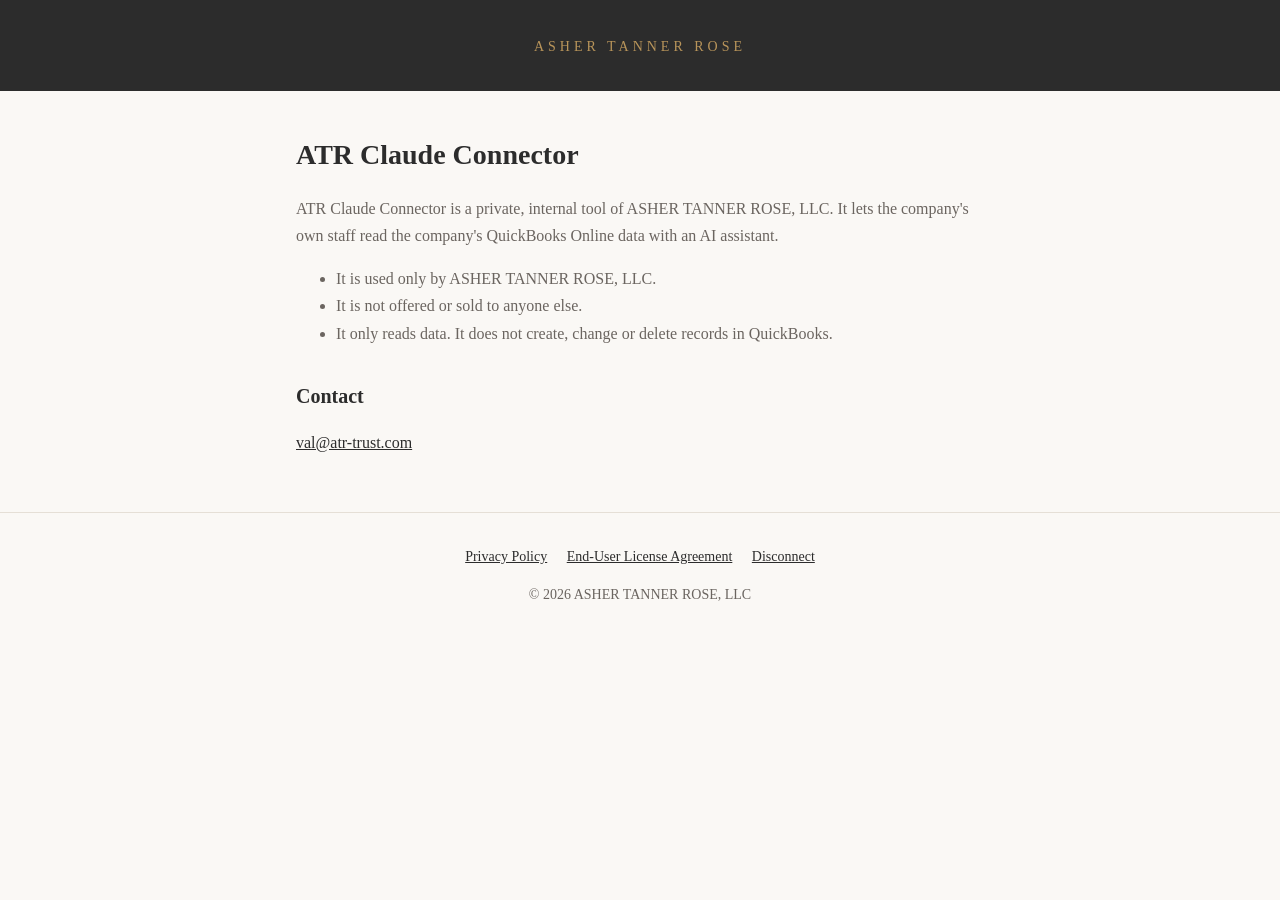
<file: index.html>
<!DOCTYPE html>
<html lang="en">
<head>
  <meta charset="UTF-8">
  <meta name="viewport" content="width=device-width, initial-scale=1.0">
  <title>Asher Tanner Rose, LLC</title>
  <link rel="stylesheet" href="style.css">
</head>
<body>
  <header><a href="index.html">Asher Tanner Rose</a></header>
  <main>
    <h1>ATR Claude Connector</h1>
    <p>ATR Claude Connector is a private, internal tool of ASHER TANNER ROSE, LLC. It lets the company's own staff read the company's QuickBooks Online data with an AI assistant.</p>
    <ul>
      <li>It is used only by ASHER TANNER ROSE, LLC.</li>
      <li>It is not offered or sold to anyone else.</li>
      <li>It only reads data. It does not create, change or delete records in QuickBooks.</li>
    </ul>
    <h2>Contact</h2>
    <p><a href="mailto:val@atr-trust.com">val@atr-trust.com</a></p>
  </main>
  <footer>
    <a href="privacy.html">Privacy Policy</a>
    <a href="eula.html">End-User License Agreement</a>
    <a href="disconnect.html">Disconnect</a>
    <p>&copy; 2026 ASHER TANNER ROSE, LLC</p>
  </footer>
</body>
</html>
</file>
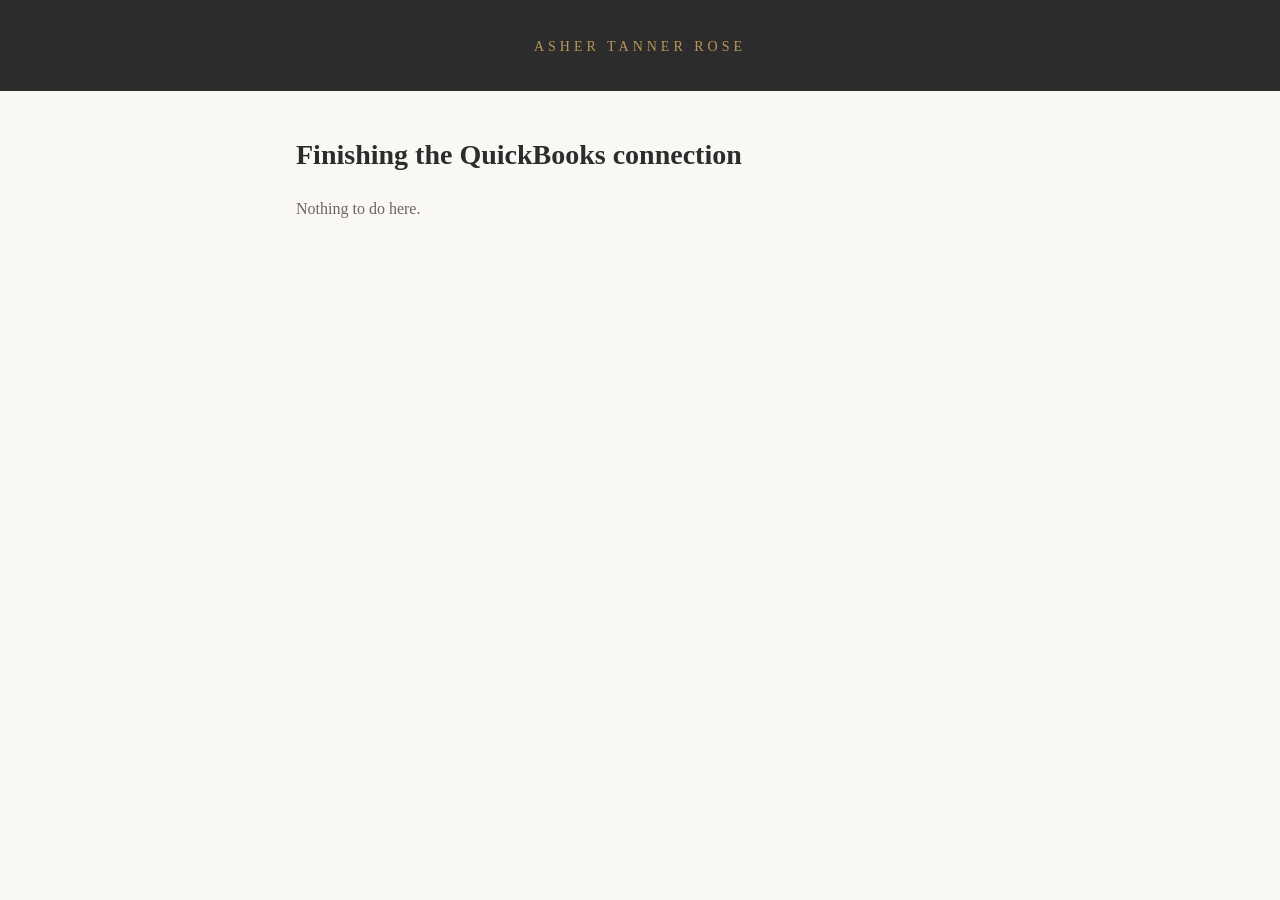
<file: callback.html>
<!DOCTYPE html>
<html lang="en">
<head>
  <meta charset="UTF-8">
  <meta name="viewport" content="width=device-width, initial-scale=1.0">
  <meta name="robots" content="noindex">
  <title>Connecting - Asher Tanner Rose, LLC</title>
  <link rel="stylesheet" href="style.css">
</head>
<body>
  <header><a href="index.html">Asher Tanner Rose</a></header>
  <main>
    <h1>Finishing the QuickBooks connection</h1>
    <p id="msg">Passing the connection to the ATR computer. Please wait.</p>
  </main>
  <script>
    // Hands the sign-in reply to the sign-in helper running on the same ATR computer.
    // Nothing is stored or sent anywhere else.
    if (location.search) {
      location.replace("http://localhost:8000/callback" + location.search);
    } else {
      document.getElementById("msg").textContent = "Nothing to do here.";
    }
  </script>
</body>
</html>
</file>
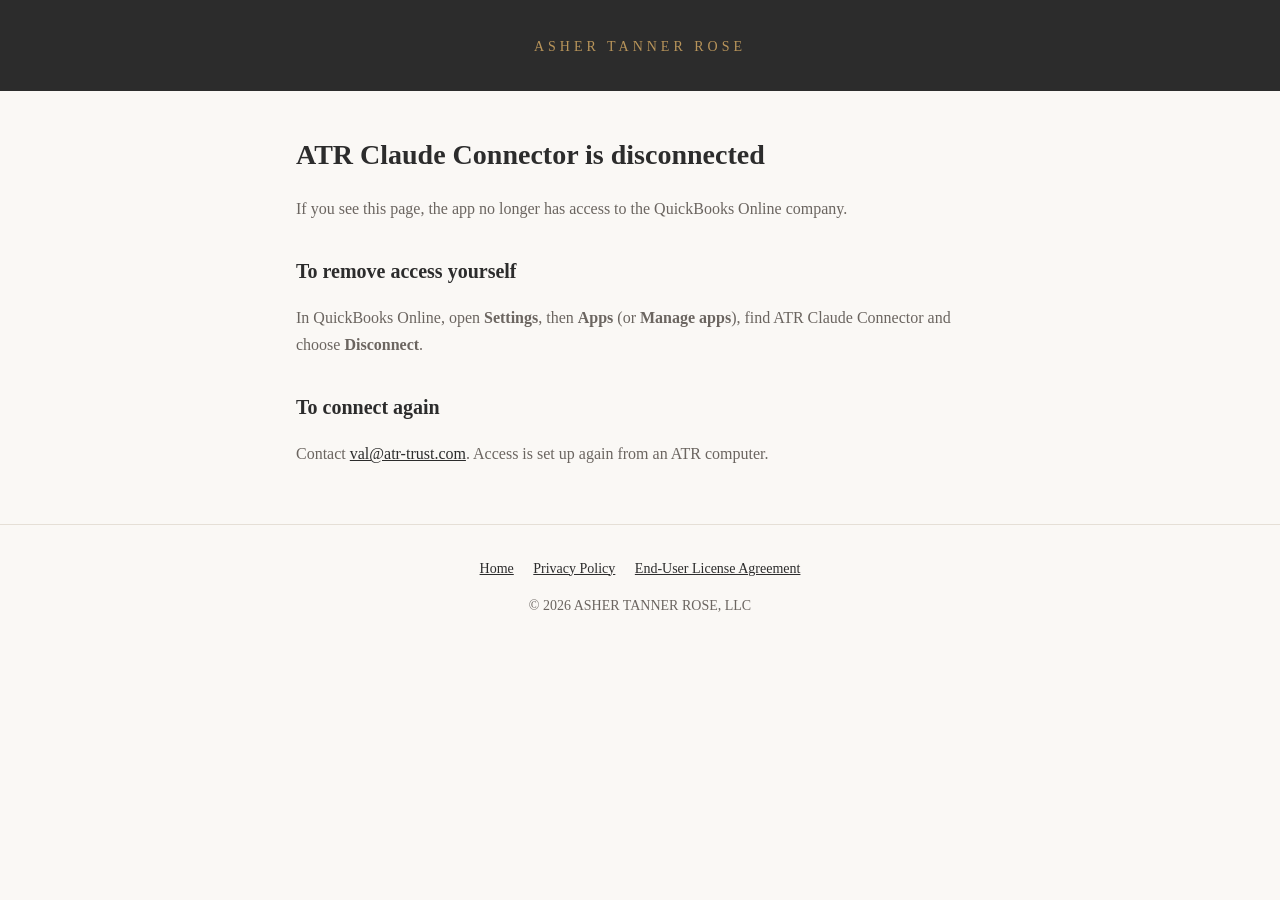
<file: disconnect.html>
<!DOCTYPE html>
<html lang="en">
<head>
  <meta charset="UTF-8">
  <meta name="viewport" content="width=device-width, initial-scale=1.0">
  <title>Disconnected - Asher Tanner Rose, LLC</title>
  <link rel="stylesheet" href="style.css">
</head>
<body>
  <header><a href="index.html">Asher Tanner Rose</a></header>
  <main>
    <h1>ATR Claude Connector is disconnected</h1>
    <p>If you see this page, the app no longer has access to the QuickBooks Online company.</p>
    <h2>To remove access yourself</h2>
    <p>In QuickBooks Online, open <strong>Settings</strong>, then <strong>Apps</strong> (or <strong>Manage apps</strong>), find ATR Claude Connector and choose <strong>Disconnect</strong>.</p>
    <h2>To connect again</h2>
    <p>Contact <a href="mailto:val@atr-trust.com">val@atr-trust.com</a>. Access is set up again from an ATR computer.</p>
  </main>
  <footer>
    <a href="index.html">Home</a>
    <a href="privacy.html">Privacy Policy</a>
    <a href="eula.html">End-User License Agreement</a>
    <p>&copy; 2026 ASHER TANNER ROSE, LLC</p>
  </footer>
</body>
</html>
</file>
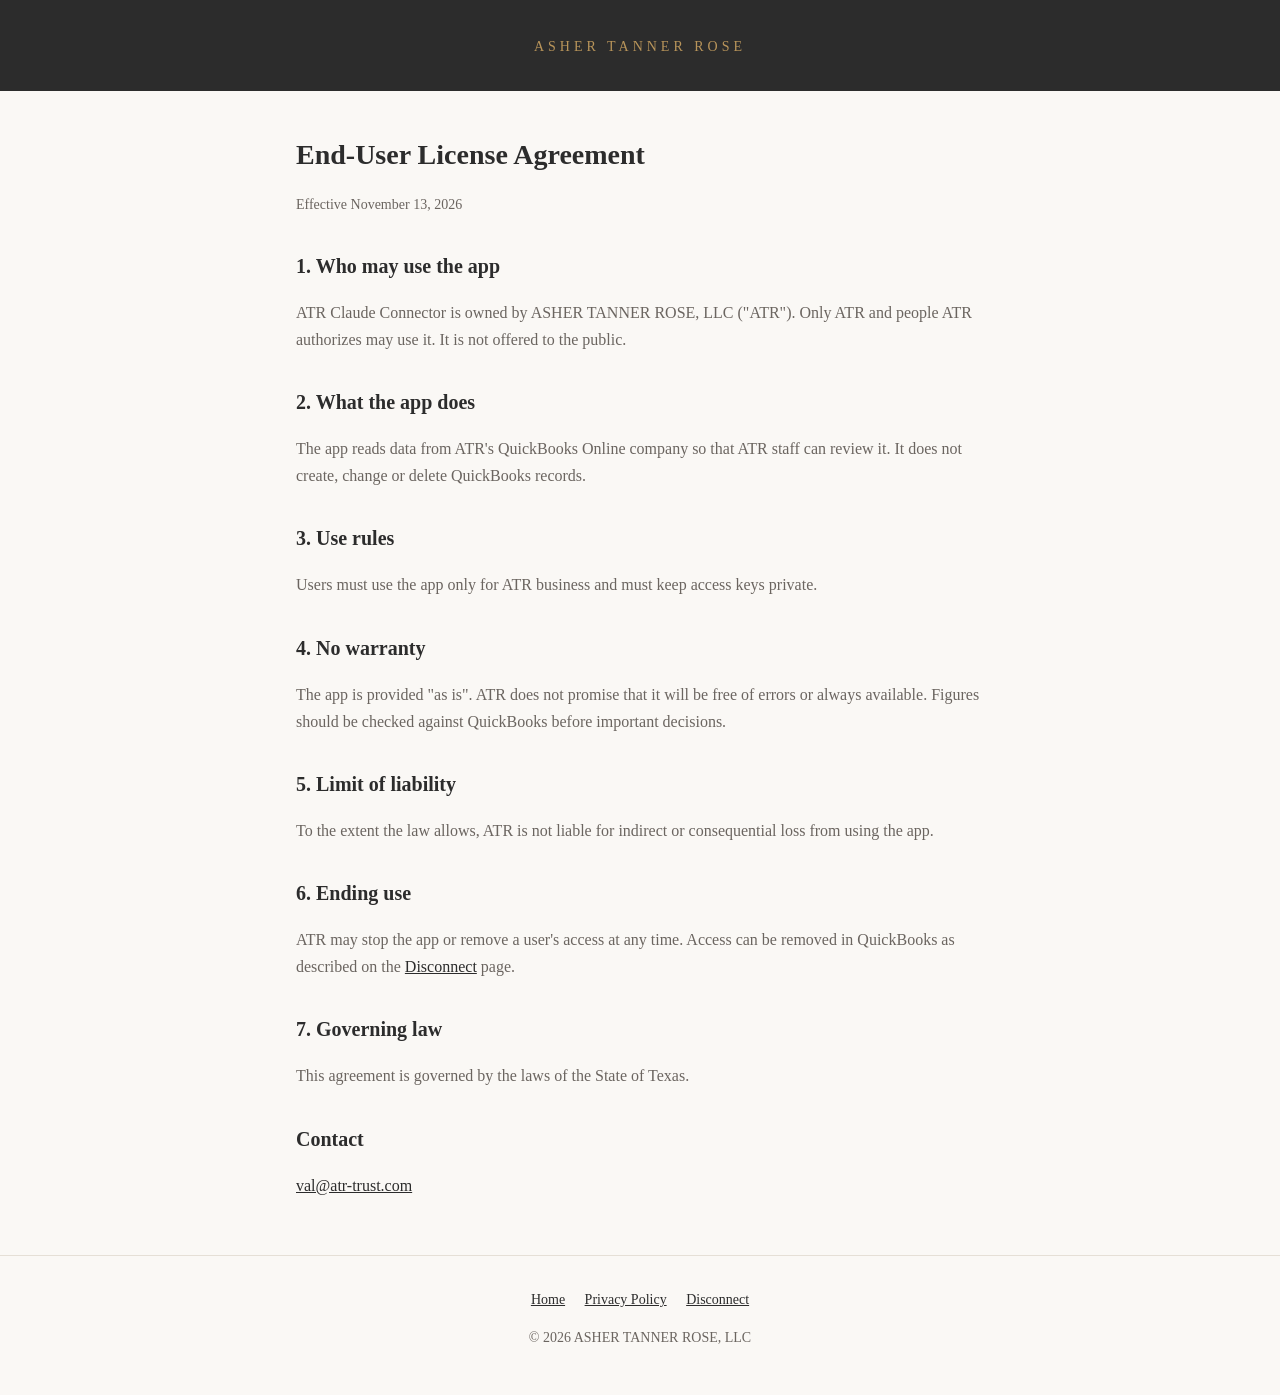
<file: eula.html>
<!DOCTYPE html>
<html lang="en">
<head>
  <meta charset="UTF-8">
  <meta name="viewport" content="width=device-width, initial-scale=1.0">
  <title>End-User License Agreement - Asher Tanner Rose, LLC</title>
  <link rel="stylesheet" href="style.css">
</head>
<body>
  <header><a href="index.html">Asher Tanner Rose</a></header>
  <main>
    <h1>End-User License Agreement</h1>
    <p class="date">Effective November 13, 2026</p>

    <h2>1. Who may use the app</h2>
    <p>ATR Claude Connector is owned by ASHER TANNER ROSE, LLC ("ATR"). Only ATR and people ATR authorizes may use it. It is not offered to the public.</p>

    <h2>2. What the app does</h2>
    <p>The app reads data from ATR's QuickBooks Online company so that ATR staff can review it. It does not create, change or delete QuickBooks records.</p>

    <h2>3. Use rules</h2>
    <p>Users must use the app only for ATR business and must keep access keys private.</p>

    <h2>4. No warranty</h2>
    <p>The app is provided "as is". ATR does not promise that it will be free of errors or always available. Figures should be checked against QuickBooks before important decisions.</p>

    <h2>5. Limit of liability</h2>
    <p>To the extent the law allows, ATR is not liable for indirect or consequential loss from using the app.</p>

    <h2>6. Ending use</h2>
    <p>ATR may stop the app or remove a user's access at any time. Access can be removed in QuickBooks as described on the <a href="disconnect.html">Disconnect</a> page.</p>

    <h2>7. Governing law</h2>
    <p>This agreement is governed by the laws of the State of Texas.</p>

    <h2>Contact</h2>
    <p><a href="mailto:val@atr-trust.com">val@atr-trust.com</a></p>
  </main>
  <footer>
    <a href="index.html">Home</a>
    <a href="privacy.html">Privacy Policy</a>
    <a href="disconnect.html">Disconnect</a>
    <p>&copy; 2026 ASHER TANNER ROSE, LLC</p>
  </footer>
</body>
</html>
</file>
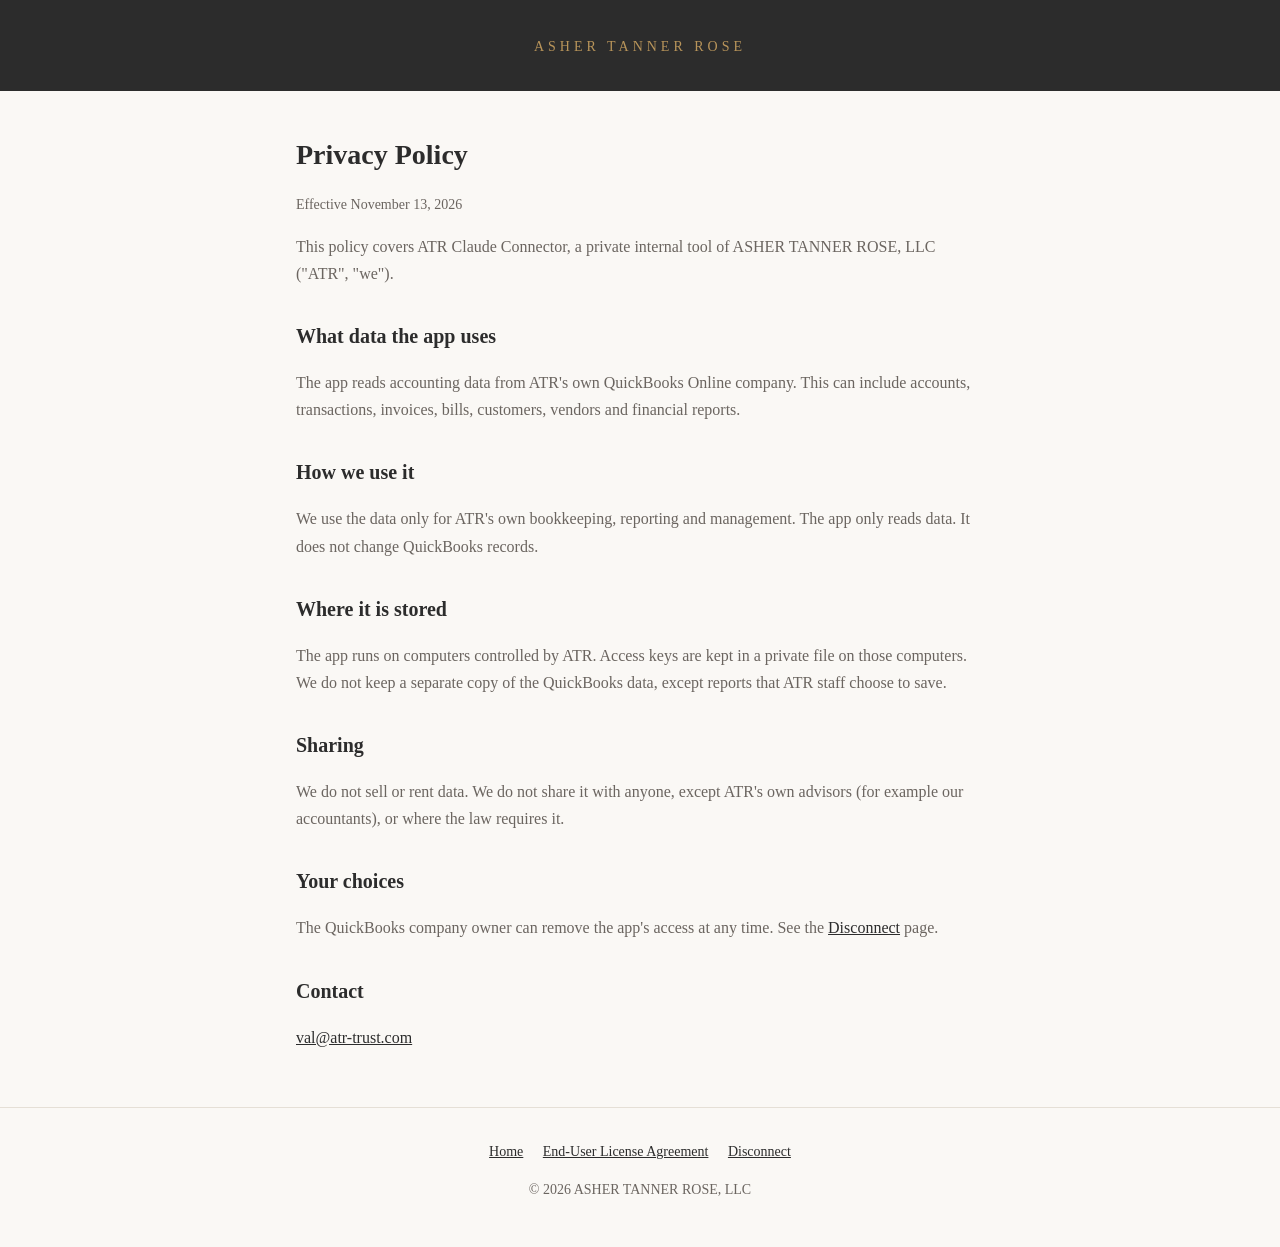
<file: privacy.html>
<!DOCTYPE html>
<html lang="en">
<head>
  <meta charset="UTF-8">
  <meta name="viewport" content="width=device-width, initial-scale=1.0">
  <title>Privacy Policy - Asher Tanner Rose, LLC</title>
  <link rel="stylesheet" href="style.css">
</head>
<body>
  <header><a href="index.html">Asher Tanner Rose</a></header>
  <main>
    <h1>Privacy Policy</h1>
    <p class="date">Effective November 13, 2026</p>
    <p>This policy covers ATR Claude Connector, a private internal tool of ASHER TANNER ROSE, LLC ("ATR", "we").</p>

    <h2>What data the app uses</h2>
    <p>The app reads accounting data from ATR's own QuickBooks Online company. This can include accounts, transactions, invoices, bills, customers, vendors and financial reports.</p>

    <h2>How we use it</h2>
    <p>We use the data only for ATR's own bookkeeping, reporting and management. The app only reads data. It does not change QuickBooks records.</p>

    <h2>Where it is stored</h2>
    <p>The app runs on computers controlled by ATR. Access keys are kept in a private file on those computers. We do not keep a separate copy of the QuickBooks data, except reports that ATR staff choose to save.</p>

    <h2>Sharing</h2>
    <p>We do not sell or rent data. We do not share it with anyone, except ATR's own advisors (for example our accountants), or where the law requires it.</p>

    <h2>Your choices</h2>
    <p>The QuickBooks company owner can remove the app's access at any time. See the <a href="disconnect.html">Disconnect</a> page.</p>

    <h2>Contact</h2>
    <p><a href="mailto:val@atr-trust.com">val@atr-trust.com</a></p>
  </main>
  <footer>
    <a href="index.html">Home</a>
    <a href="eula.html">End-User License Agreement</a>
    <a href="disconnect.html">Disconnect</a>
    <p>&copy; 2026 ASHER TANNER ROSE, LLC</p>
  </footer>
</body>
</html>
</file>
<file: style.css>
:root { --ink: #2C2C2C; --muted: #6B6560; --gold: #B8945A; --bg: #FAF8F5; }
* { box-sizing: border-box; }
body { margin: 0; font-family: Georgia, "Times New Roman", serif; background: var(--bg); color: var(--ink); line-height: 1.7; }
header { background: var(--ink); color: var(--bg); padding: 32px 16px; text-align: center; }
header a { color: var(--gold); text-decoration: none; letter-spacing: 4px; text-transform: uppercase; font-size: 14px; }
main { max-width: 720px; margin: 0 auto; padding: 40px 16px; }
h1 { font-size: 28px; margin: 0 0 8px; }
h2 { font-size: 20px; margin: 32px 0 8px; }
p, li { color: var(--muted); }
.date { font-size: 14px; }
a { color: var(--ink); }
footer { text-align: center; padding: 32px 16px; font-size: 14px; color: var(--muted); border-top: 1px solid #e5dfd6; }
footer a { margin: 0 8px; }
</file>
